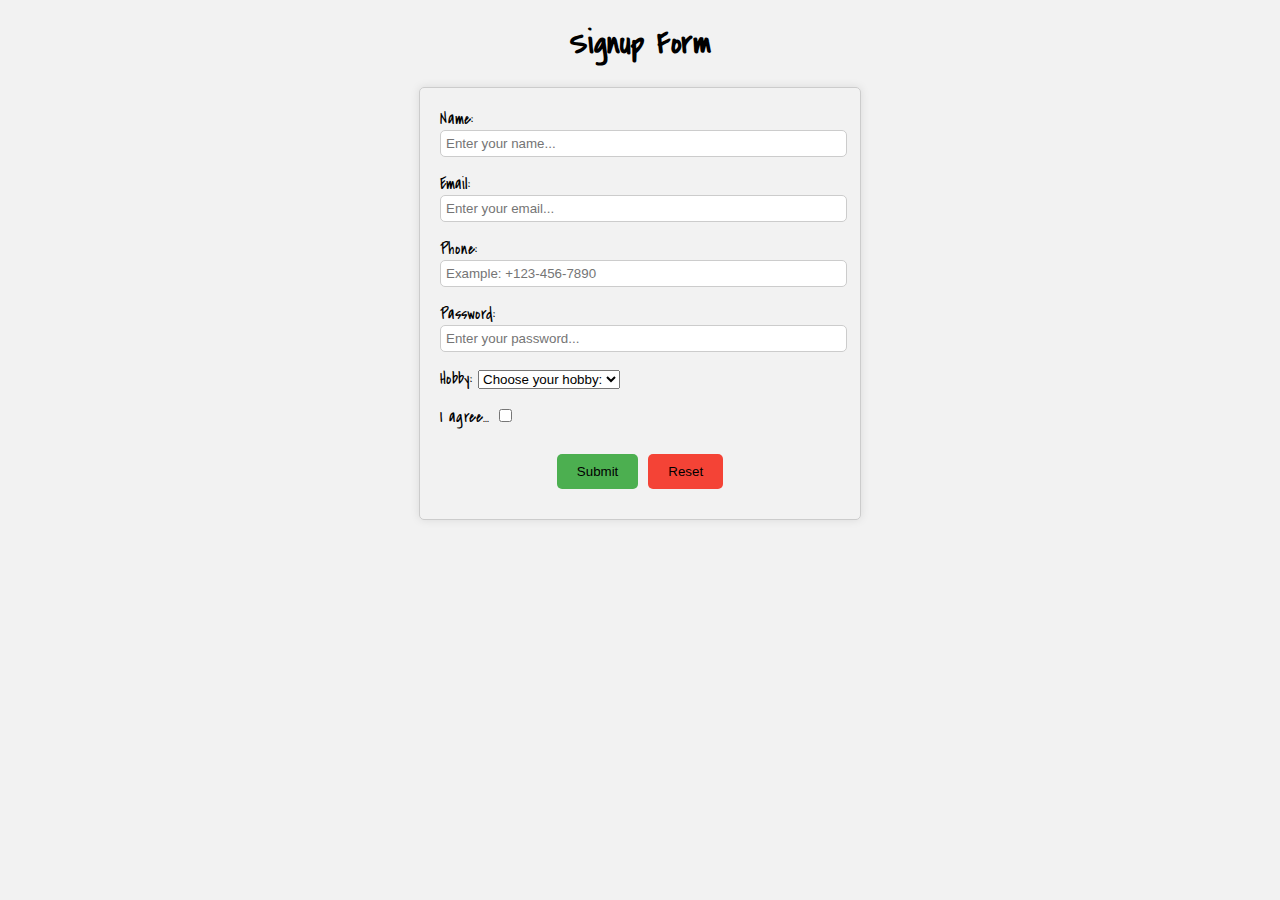
<file: Frontend/02_Form_28_03_2024/index.html>
<!DOCTYPE html>
<html lang="en">
  <head>
    <meta charset="UTF-8" />
    <meta name="viewport" content="width=device-width, initial-scale=1.0" />
    <link rel="stylesheet" href="./style.css" />
    <title>Form</title>
  </head>
  <body>
    <h1>Signup Form</h1>
    <form>
      <!-- 
            <div></div> - блочный элемент по умолчанию
            <span></span> - строчный элемент по умолчанию
        -->
      <div>
        <label for="name">Name:</label>
        <input
          id="name"
          type="text"
          placeholder="Enter your name..."
          required
        />
      </div>

      <p>
        <label for="email">Email:</label>
        <input
          id="email"
          type="email"
          placeholder="Enter your email..."
          required
        />
      </p>

      <p>
        <label for="phone">Phone:</label>
        <input
          id="phone"
          type="tel"
          placeholder="Example: +123-456-7890"
          pattern="\+?[0-9]{3}-?[0-9]{3}-?[0-9]{4}"
          required
        />
      </p>

      <p>
        <label for="password">Password:</label>
        <input
          id="password"
          type="password"
          placeholder="Enter your password..."
          minlength="8"
          required
        />
      </p>

      <p>
        <label for="hobby">Hobby:</label>
        <select id="hobby" required>
          <option value="">Choose your hobby:</option>
          <option value="chess">Chess</option>
          <option value="guitar">Guitar</option>
          <option value="programming">Programming</option>
          <option value="no">No in this list</option>
        </select>
      </p>

      <p>
        <label for="agree">I agree...</label>
        <input id="agree" type="checkbox" required />
      </p>

      <div class="buttons">
        <button type="submit">Submit</button>
        <button type="reset">Reset</button>
      </div>
    </form>
  </body>
</html>
</file>
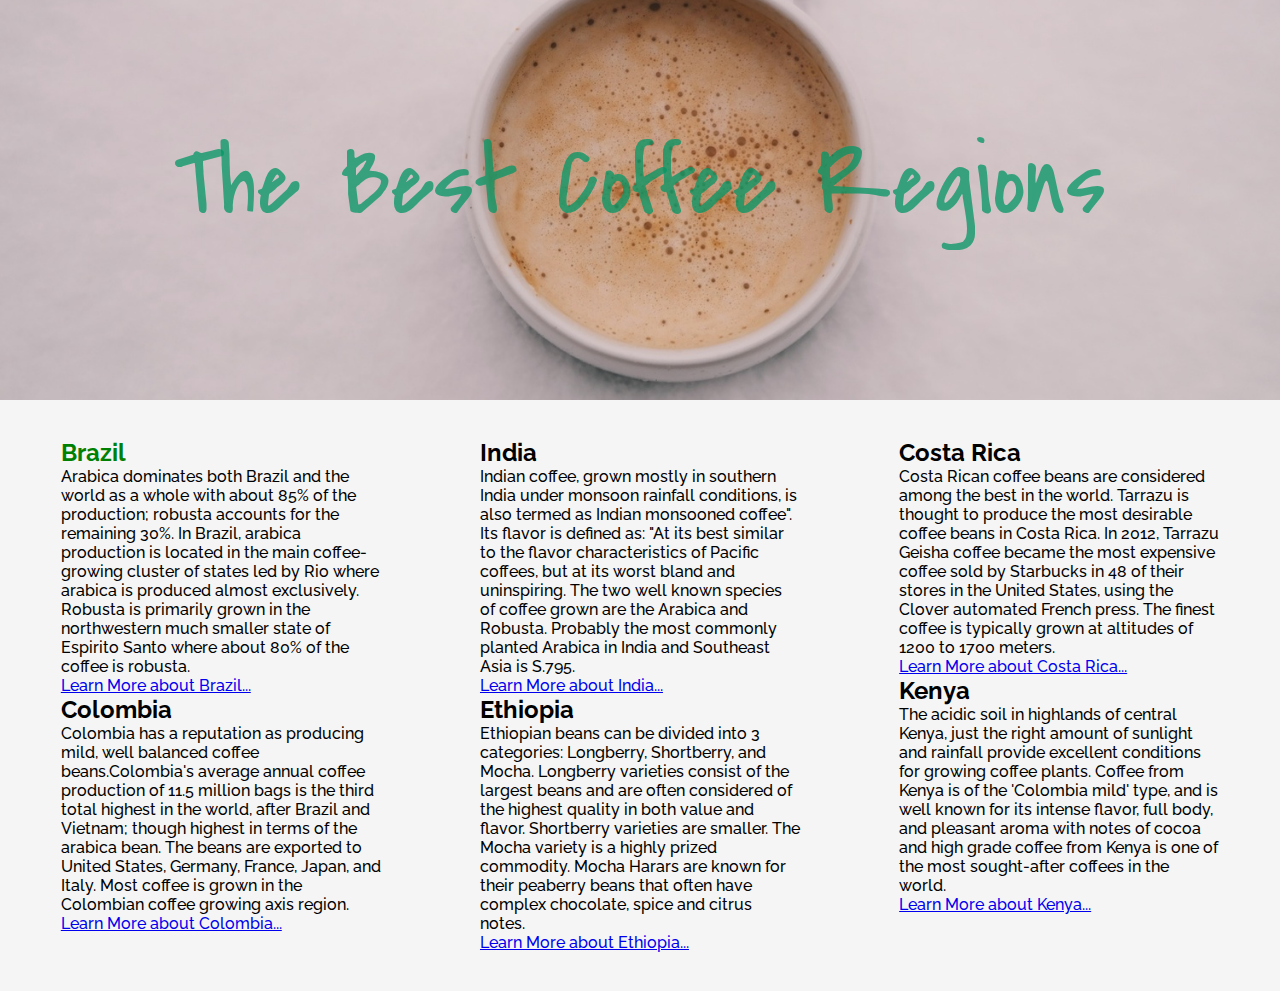
<file: Frontend/04_CSS_Box_Model_03_04_2024/index.html>
<!DOCTYPE html>
<html lang="en">
  <head>
    <meta charset="UTF-8" />
    <meta name="viewport" content="width=device-width, initial-scale=1.0" />
    <link
      rel="shortcut icon"
      href="./images/Coffee_icon.png"
      type="image/x-icon"
    />
    <link rel="stylesheet" href="./style.css" />
    <title>Coffee</title>
  </head>
  <body>
    <div class="header">
      <h1>The Best Coffee Regions</h1>
    </div>

    <div class="main">
      <div class="left">
        <div>
          <h2 style="color: green">Brazil</h2>
          <p>
            Arabica dominates both Brazil and the world as a whole with about
            85% of the production; robusta accounts for the remaining 30%. In
            Brazil, arabica production is located in the main coffee-growing
            cluster of states led by Rio where arabica is produced almost
            exclusively. Robusta is primarily grown in the northwestern much
            smaller state of Espirito Santo where about 80% of the coffee is
            robusta.
          </p>
          <a href="https://en.wikipedia.org/wiki/Brazil"
            >Learn More about Brazil...</a
          >
        </div>
        <div>
          <h2>Colombia</h2>
          <p>
            Colombia has a reputation as producing mild, well balanced coffee
            beans.Colombia's average annual coffee production of 11.5 million
            bags is the third total highest in the world, after Brazil and
            Vietnam; though highest in terms of the arabica bean. The beans are
            exported to United States, Germany, France, Japan, and Italy. Most
            coffee is grown in the Colombian coffee growing axis region.
          </p>
          <a href="https://en.wikipedia.org/wiki/Colombia"
            >Learn More about Colombia...</a
          >
        </div>
      </div>
      <div class="center">
        <div>
          <h2>India</h2>
          <p>
            Indian coffee, grown mostly in southern India under monsoon rainfall
            conditions, is also termed as Indian monsooned coffee". Its flavor
            is defined as: "At its best similar to the flavor characteristics of
            Pacific coffees, but at its worst bland and uninspiring. The two
            well known species of coffee grown are the Arabica and Robusta.
            Probably the most commonly planted Arabica in India and Southeast
            Asia is S.795.
          </p>
          <a href="https://en.wikipedia.org/wiki/India"
            >Learn More about India...</a
          >
        </div>

        <div>
          <h2>Ethiopia</h2>
          <p>
            Ethiopian beans can be divided into 3 categories: Longberry,
            Shortberry, and Mocha. Longberry varieties consist of the largest
            beans and are often considered of the highest quality in both value
            and flavor. Shortberry varieties are smaller. The Mocha variety is a
            highly prized commodity. Mocha Harars are known for their peaberry
            beans that often have complex chocolate, spice and citrus notes.
          </p>
          <a href="https://en.wikipedia.org/wiki/Ethiopia"
            >Learn More about Ethiopia...</a
          >
        </div>
      </div>
      <div class="right">
        <div>
          <h2>Costa Rica</h2>
          <p>
            Costa Rican coffee beans are considered among the best in the world.
            Tarrazu is thought to produce the most desirable coffee beans in
            Costa Rica. In 2012, Tarrazu Geisha coffee became the most expensive
            coffee sold by Starbucks in 48 of their stores in the United States,
            using the Clover automated French press. The finest coffee is
            typically grown at altitudes of 1200 to 1700 meters.
          </p>
          <a href="https://en.wikipedia.org/wiki/Costa Rica"
            >Learn More about Costa Rica...</a
          >
        </div>
        <div>
          <h2>Kenya</h2>
          <p>
            The acidic soil in highlands of central Kenya, just the right amount
            of sunlight and rainfall provide excellent conditions for growing
            coffee plants. Coffee from Kenya is of the 'Colombia mild' type, and
            is well known for its intense flavor, full body, and pleasant aroma
            with notes of cocoa and high grade coffee from Kenya is one of the
            most sought-after coffees in the world.
          </p>
          <a href="https://en.wikipedia.org/wiki/Kenya"
            >Learn More about Kenya...</a
          >
        </div>
      </div>
    </div>
  </body>
</html>
</file>
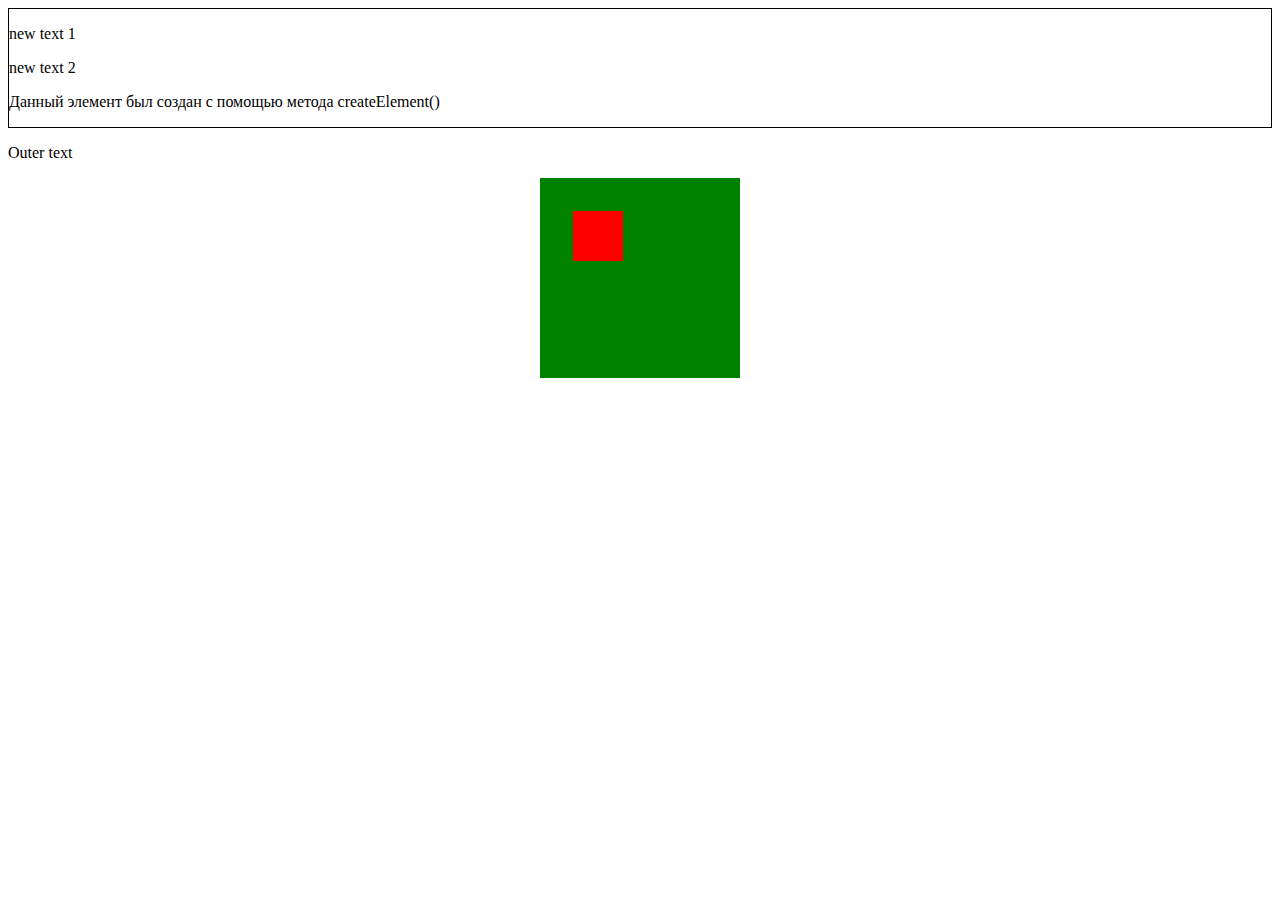
<file: Frontend/11_JS_DOM_12_04_2024/index.html>
<!DOCTYPE html>
<html lang="en">
<head>
    <meta charset="UTF-8">
    <meta name="viewport" content="width=device-width, initial-scale=1.0">
    <link rel="stylesheet" href="./style.css">
    <script src="./script.js" defer></script>
    <title>Document Object Model</title>
</head>
<body>
    <div id="div1">
        <p id="p1">First text</p>
        <p id="p2">Second text</p>
    </div>
    <p>Outer text</p>
    
    <div id="container">
        <div id="box">

        </div>
    </div>
</body>
</file>
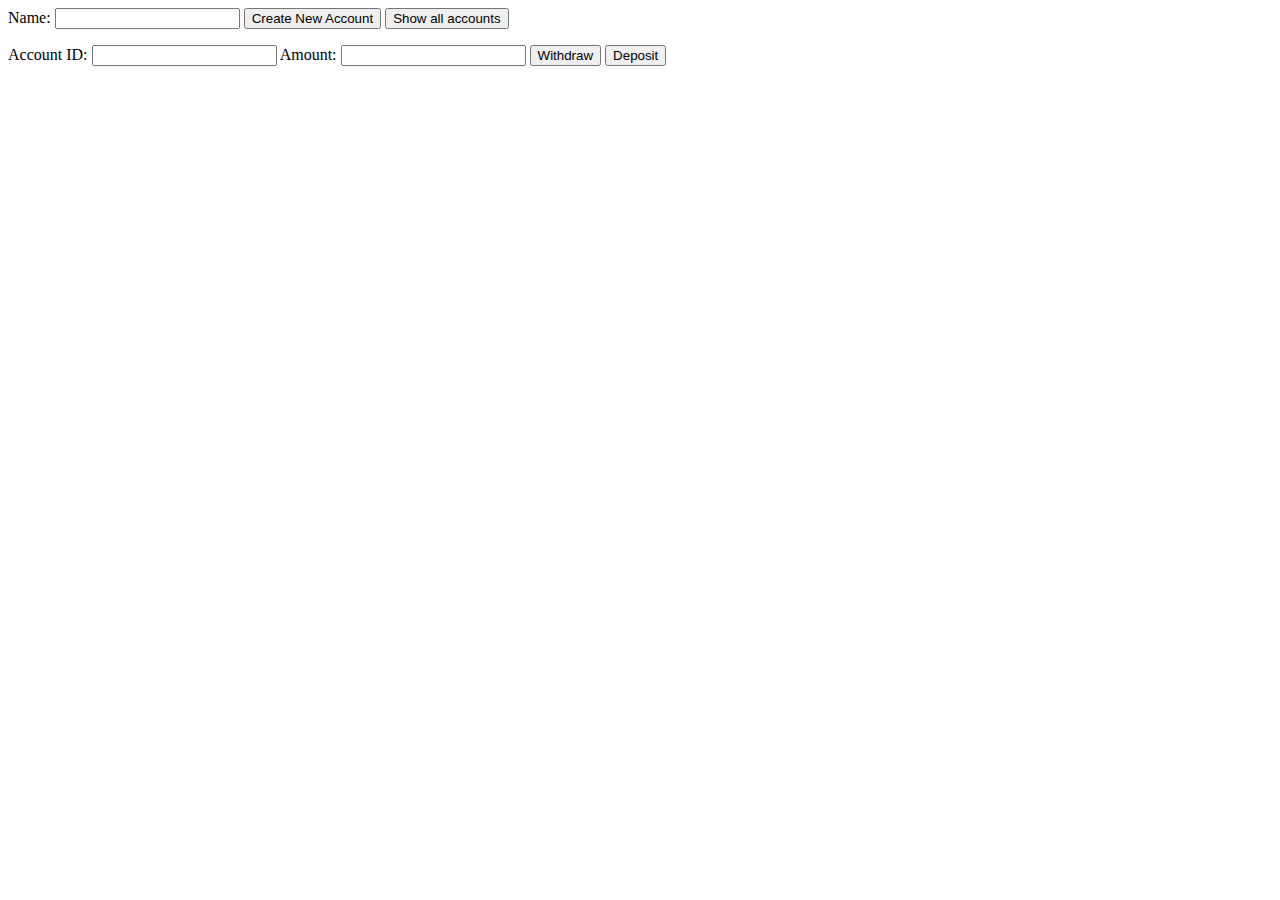
<file: Frontend/12_JS_DOM2_15_04_2024/index.html>
<!DOCTYPE html>
<html lang="en">
  <head>
    <meta charset="UTF-8" />
    <meta name="viewport" content="width=device-width, initial-scale=1.0" />
    <script src="./script.js" defer></script>
    <title>DOM (part 2)</title>
  </head>
  <body>
    <section id="create">
      <label for="name">Name:</label>
      <input type="text" id="name" />
      <button onclick="createAccount()">Create New Account</button>
      <button onclick="showAccounts()">Show all accounts</button>
    </section>

    <section id="show">
      <ol id="accountsList"></ol>
    </section>

    <section id="change">
      <label for="accountId">Account ID:</label>
      <input type="text" id="accountId" />

      <label for="amount">Amount:</label>
      <input type="number" id="amount" />

      <button id="withdraw">Withdraw</button>
      <button id="deposit">Deposit</button>
    </section>
  </body>
</html>
</file>
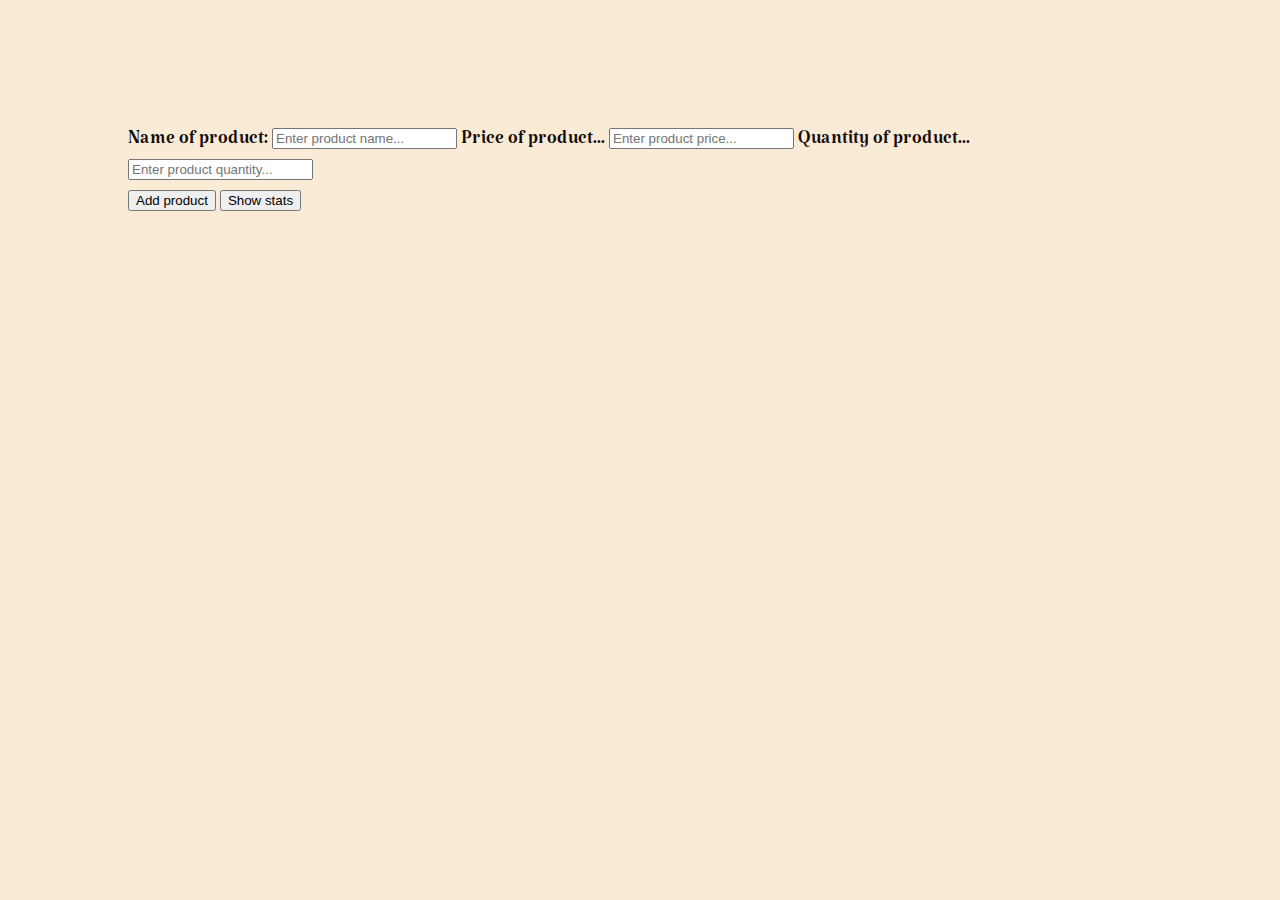
<file: Frontend/13_JS_Market_16_04_2024/index.html>
<!DOCTYPE html>
<html lang="en">
  <head>
    <meta charset="UTF-8" />
    <meta name="viewport" content="width=device-width, initial-scale=1.0" />
    <link rel="stylesheet" href="style.css">
    <script src="./script.js" defer></script>
    <title>Market</title>
  </head>
  <body>
    <div id="form">
      <label for="productName">Name of product:</label>
      <input type="text" id="productName" placeholder="Enter product name..." />

      <label for="productPrice">Price of product...</label>
      <input
        type="text"
        id="productPrice"
        placeholder="Enter product price..."
      />

      <label for="productQuantity">Quantity of product...</label>
      <input
        type="number"
        id="productQuantity"
        placeholder="Enter product quantity..."
      />
      <div id="buttons">
        <button id="add">Add product</button>
        <button id="stats">Show stats</button>
      </div>
    </div>

    <ol id="productsList"></ol>

    <ol id="statsList"></ol>
  </body>
</html>
</file>
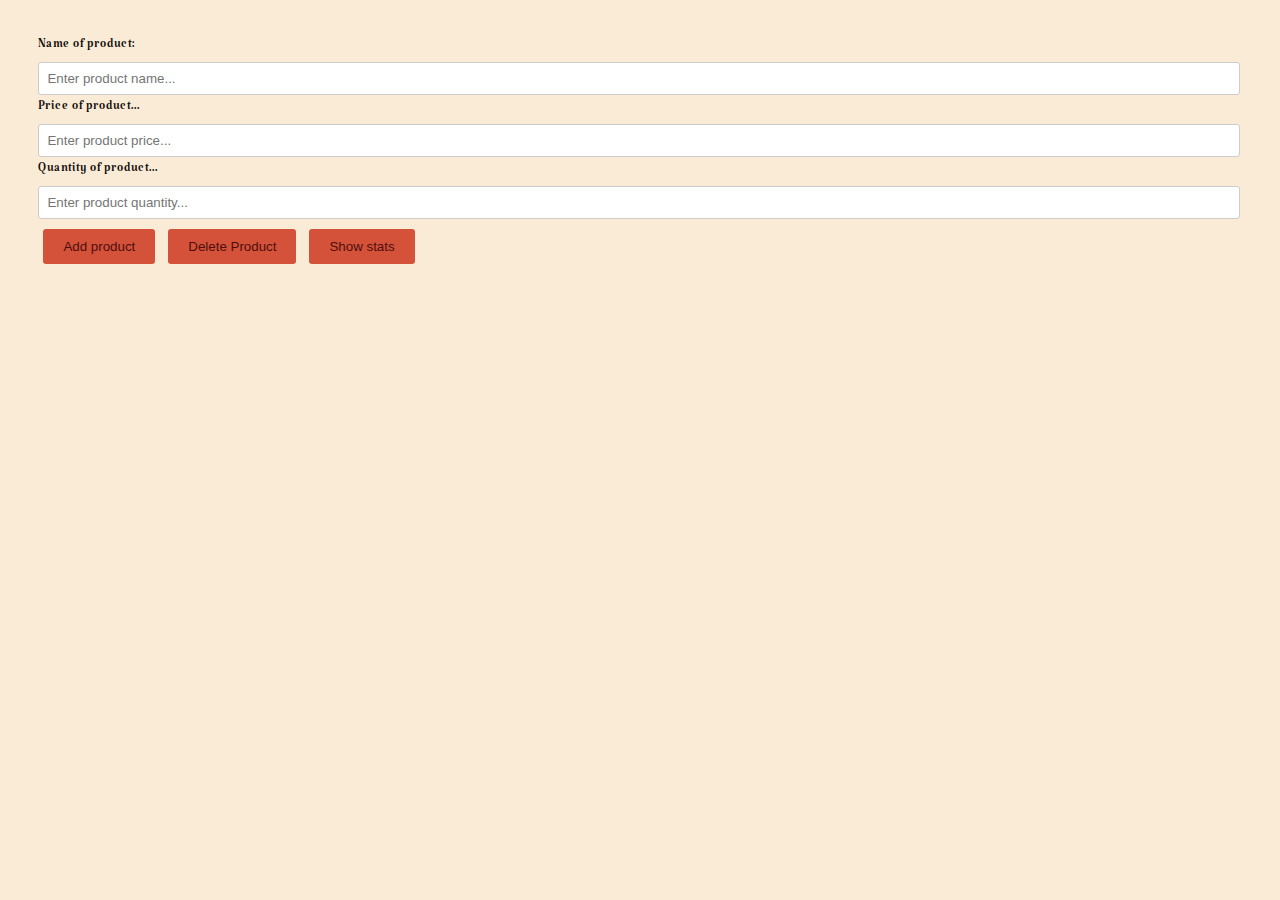
<file: Frontend/15_JS_Market2_Arrays_18_04_2024/index.html>
<!DOCTYPE html>
<html lang="en">
  <head>
    <meta charset="UTF-8" />
    <meta name="viewport" content="width=device-width, initial-scale=1.0" />
    <link rel="stylesheet" href="style.css">
    <script src="./script.js" defer></script>
    <title>Market</title>
  </head>
  <body>
    <div id="form">
      <label for="productName">Name of product:</label>
      <input type="text" id="productName" placeholder="Enter product name..." />

      <label for="productPrice">Price of product...</label>
      <input
        type="text"
        id="productPrice"
        placeholder="Enter product price..."
      />

      <label for="productQuantity">Quantity of product...</label>
      <input
        type="number"
        id="productQuantity"
        placeholder="Enter product quantity..."
      />
      <div id="buttons">
        <button id="add">Add product</button>
        <button id="delete">Delete Product</button>
        <button id="stats">Show stats</button>
      </div>
    </div>

    <ol id="productsList"></ol>

    <ol id="statsList"></ol>
  </body>
</html>
</file>
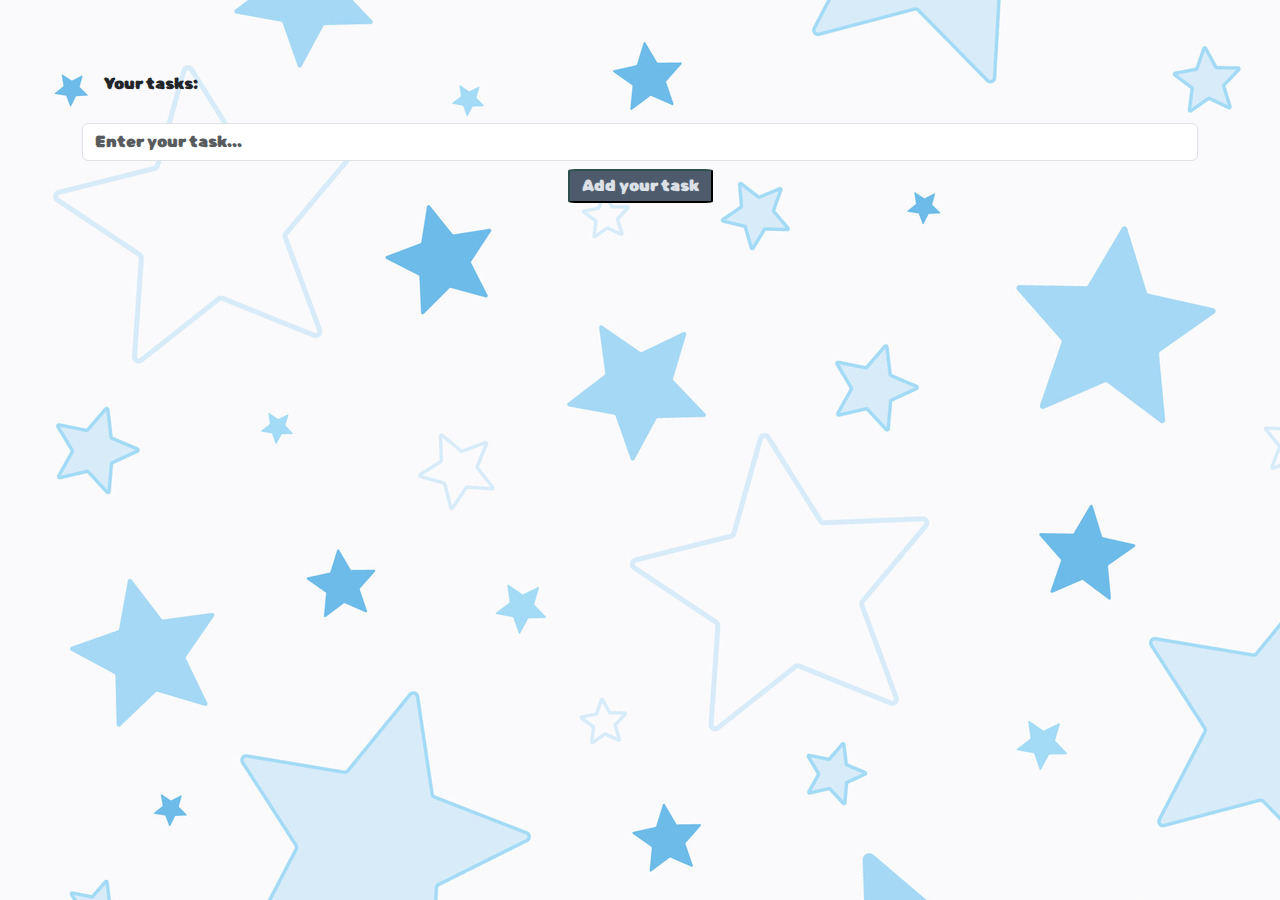
<file: Frontend/18_JS_ToDoList_HW_26_04_2024/index.html>
<!DOCTYPE html>
<html lang="en">
  <head>
    <meta charset="UTF-8" />
    <meta name="viewport" content="width=device-width, initial-scale=1.0" />
    <link
      href="https://cdn.jsdelivr.net/npm/bootstrap@5.3.3/dist/css/bootstrap.min.css"
      rel="stylesheet"
      integrity="sha384-QWTKZyjpPEjISv5WaRU9OFeRpok6YctnYmDr5pNlyT2bRjXh0JMhjY6hW+ALEwIH"
      crossorigin="anonymous"
    />
    <link rel="stylesheet" href="./style.css" />
    <script src="./script.js" defer></script>
    <title>Your Task List</title>
  </head>
  <body>
    <div class="container">
      <label for="taskName">Your tasks:</label>
      <input
        class="form-control my-1"
        type="text"
        id="taskName"
        placeholder="Enter your task..."
      />

      <div class="d-flex justify-content-center my-2 btnContainer">
        <button class="add" id="addBtn">Add your task</button>
      </div>

      <div class="d-flex justify-content-evenly align-items-center mt-4" >
        <ol class="list-group" id="tasksList"></ol>
      </div>

    </div>
  </body>
</html>
</file>
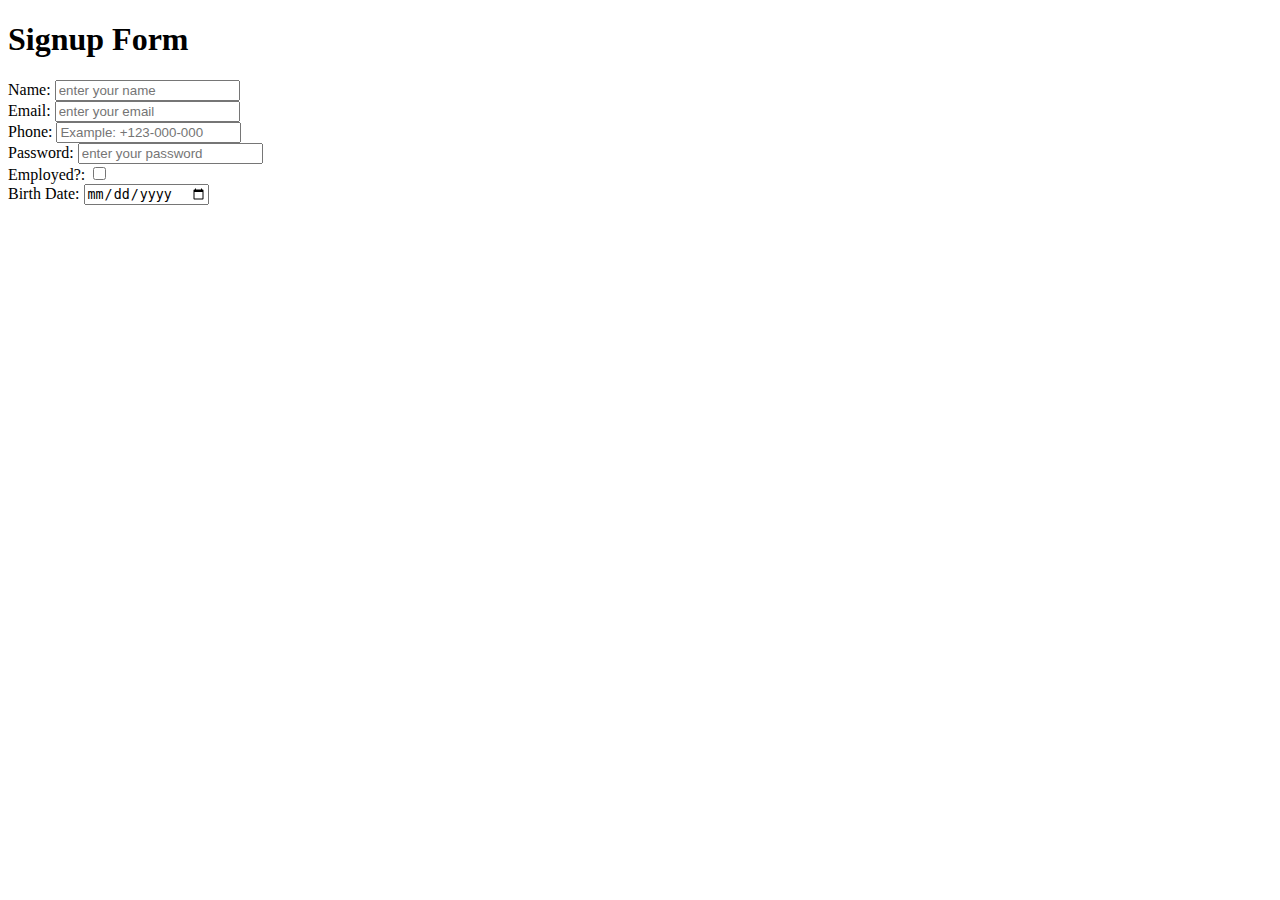
<file: Frontend/02_Form_28_03_2024/.vscode/index.html>
<!-- from: != -->

<!DOCTYPE html>
<html lang="en">
  <head>
    <meta charset="UTF-8" />
    <meta name="viewport" content="width=device-width, initial-scale=1.0" />
    <title>Form</title>
  </head>
  <body>
    <h1>Signup Form</h1>
    <form>
      <label for="name">Name:</label>
      <input id="name" type="text" placeholder="enter your name" required />
    </form>

    <form>
      <label for="email">Email:</label>
      <input id="email" type="email" placeholder="enter your email" required />
    </form>

    <form>
      <label for="phone">Phone:</label>
      <input
        id="phone"
        type="tel"
        placeholder="Example: +123-000-000"
        pattern="\+?[0-9]{3}-?[0-9]{3}-?[0-9]{4}"
        required
      />
    </form>

    <form>
      <label for="password">Password:</label>
      <input
        id="password"
        type="password"
        placeholder="enter your password"
        required
      />
    </form>

    <form>
      <label for="checkbox">Employed?:</label>
      <input id="checkbox" type="checkbox" required />
    </form>

    <label for="date">Birth Date:</label>

    <input
      type="date"
      id="date"
      name="date"
      min="01-01-1900"
      max="03-04-2024"
    />
  </body>
</html>

<!--       <button type="submit">Submit</button>
      <button type="reset">Reset</button> -->
</file>
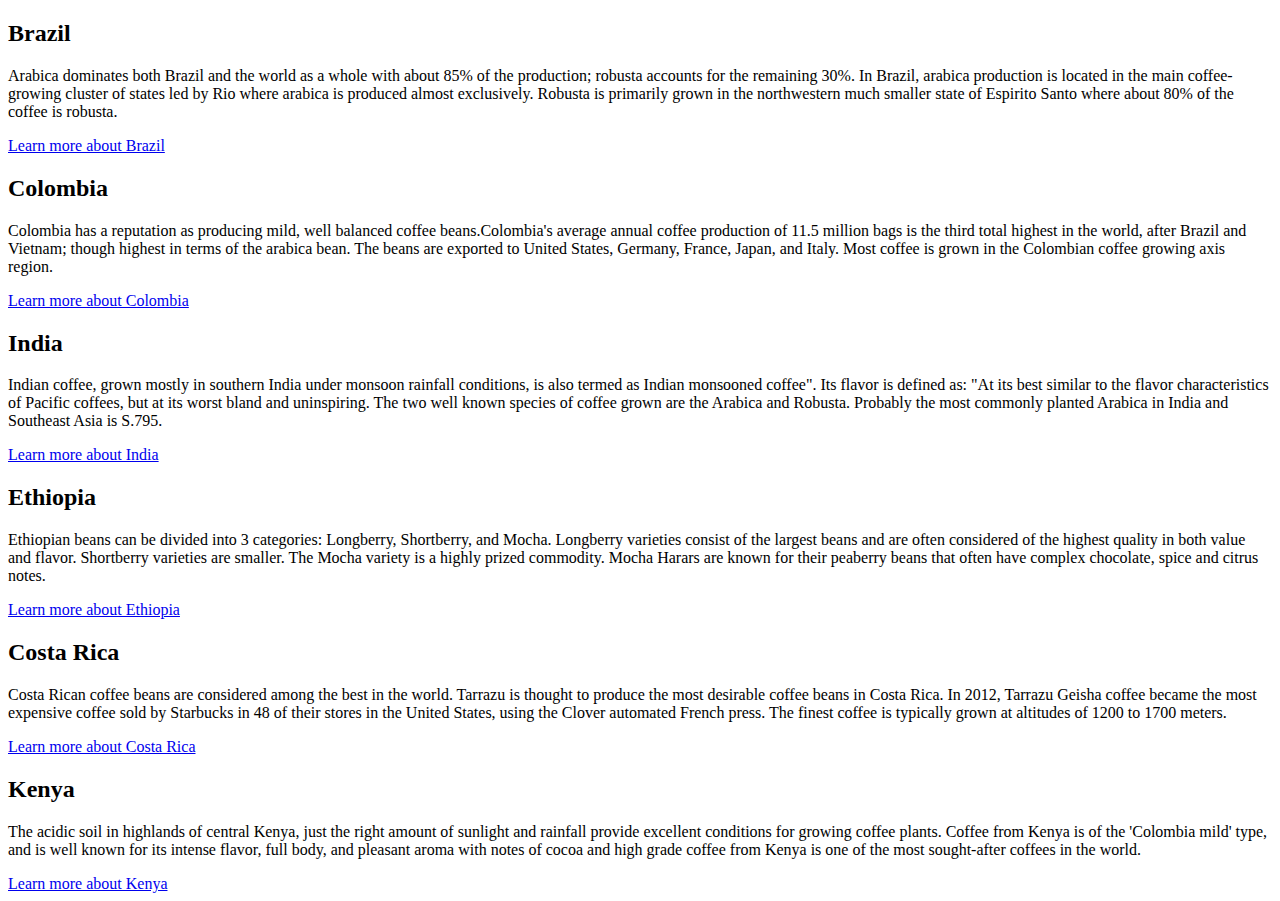
<file: Frontend/03_CSS_INTRO_02_04_2024/.vscode/index.html>
<!-- from: != -->

<!DOCTYPE html>
<html lang="en">
  <head>
    <meta charset="UTF-8" />
    <meta name="viewport" content="width=device-width, initial-scale=1.0" />
    <title>Form</title>
  </head>
  <body>
    <div>
      <div>
        <div>
          <h2>Brazil</h2>
          <p>
            Arabica dominates both Brazil and the world as a whole with about
            85% of the production; robusta accounts for the remaining 30%. In
            Brazil, arabica production is located in the main coffee-growing
            cluster of states led by Rio where arabica is produced almost
            exclusively. Robusta is primarily grown in the northwestern much
            smaller state of Espirito Santo where about 80% of the coffee is
            robusta.
          </p>
          <a href="https://en.wikipedia.org/wiki/Brazil">
            Learn more about Brazil</a
          >
        </div>
        <div>
          <h2>Colombia</h2>
          <p>
            Colombia has a reputation as producing mild, well balanced coffee
            beans.Colombia's average annual coffee production of 11.5 million
            bags is the third total highest in the world, after Brazil and
            Vietnam; though highest in terms of the arabica bean. The beans are
            exported to United States, Germany, France, Japan, and Italy. Most
            coffee is grown in the Colombian coffee growing axis region.
          </p>
          <a href="https://en.wikipedia.org/wiki/Colombia">
            Learn more about Colombia</a
          >
        </div>
        <div>
          <h2>India</h2>
          <p>
            Indian coffee, grown mostly in southern India under monsoon rainfall
            conditions, is also termed as Indian monsooned coffee". Its flavor
            is defined as: "At its best similar to the flavor characteristics of
            Pacific coffees, but at its worst bland and uninspiring. The two
            well known species of coffee grown are the Arabica and Robusta.
            Probably the most commonly planted Arabica in India and Southeast
            Asia is S.795.
          </p>
          <a href="https://en.wikipedia.org/wiki/India">
            Learn more about India</a
          >
        </div>
        <div>
          <h2>Ethiopia</h2>
          <p>
            Ethiopian beans can be divided into 3 categories: Longberry,
            Shortberry, and Mocha. Longberry varieties consist of the largest
            beans and are often considered of the highest quality in both value
            and flavor. Shortberry varieties are smaller. The Mocha variety is a
            highly prized commodity. Mocha Harars are known for their peaberry
            beans that often have complex chocolate, spice and citrus notes.
          </p>
          <a href="https://en.wikipedia.org/wiki/Ethiopia">
            Learn more about Ethiopia</a
          >
        </div>
        <div>
          <h2>Costa Rica</h2>
          <p>
            Costa Rican coffee beans are considered among the best in the world.
            Tarrazu is thought to produce the most desirable coffee beans in
            Costa Rica. In 2012, Tarrazu Geisha coffee became the most expensive
            coffee sold by Starbucks in 48 of their stores in the United States,
            using the Clover automated French press. The finest coffee is
            typically grown at altitudes of 1200 to 1700 meters.
          </p>
          <a href="https://en.wikipedia.org/wiki/Costa Rica">
            Learn more about Costa Rica</a
          >
        </div>
        <div>
          <h2>Kenya</h2>
          <p>
            The acidic soil in highlands of central Kenya, just the right amount
            of sunlight and rainfall provide excellent conditions for growing
            coffee plants. Coffee from Kenya is of the 'Colombia mild' type, and
            is well known for its intense flavor, full body, and pleasant aroma
            with notes of cocoa and high grade coffee from Kenya is one of the
            most sought-after coffees in the world.
          </p>
          <a href="https://en.wikipedia.org/wiki/Kenya">
            Learn more about Kenya</a
          >
        </div>
      </div>
    </div>
  </body>
</html>
</file>
<file: Frontend/02_Form_28_03_2024/style.css>
@import url("https://fonts.googleapis.com/css2?family=Covered+By+Your+Grace&display=swap");

body {
  font-family: "Covered By Your Grace", cursive;
  background-color: #f2f2f2;
}

h1 {
  text-align: center;
}

form {
  width: 80%;
  margin: 0 auto;
  max-width: 400px;
  padding: 20px;
  border: 1px solid #ccc;
  border-radius: 5px;
  box-shadow: 0 0 10px rgba(0, 0, 0, 0.1);
}

input[type="text"],
input[type="email"],
input[type="tel"],
input[type="password"] {
  width: 100%;
  padding: 5px 0 5px 5px;
  border-radius: 5px;
  border: 1px solid #ccc;
}

button {
  cursor: pointer;
  border: none;
  padding: 10px 20px;
  margin: 10px 5px;
  border-radius: 5px;
}

button[type="submit"] {
  background-color: #4caf50;
}

button[type="reset"] {
  background-color: #f44336;
}

.buttons {
    display: flex;
    justify-content: center;
}
</file>
<file: Frontend/04_CSS_Box_Model_03_04_2024/style.css>
@import url("https://fonts.googleapis.com/css2?family=Covered+By+Your+Grace&family=Raleway:ital,wght@0,100..900;1,100..900&display=swap");

* {
  margin: 0;
  padding: 0;
}

body {
  background-color: whitesmoke;
  font-family: "Raleway", sans-serif;
  font-optical-sizing: auto;
  font-weight: 500;
  font-style: normal;
}

.header {
  height: 400px;
  background-image: url("./images/Coffee.jpg");
  background-position: center;
  background-size: cover;
}

h1 {
  font-family: "Covered By Your Grace", cursive;
  font-weight: 400;
  font-style: normal;
  font-size: 100px;
  text-align: center;
  padding-top: 115px;
  color: rgba(3, 150, 100, 0.75);
}

.main {
    position: relative;
    display: flex;
    flex-wrap: wrap;
    justify-content:space-evenly;
}

/* top left right bottom */
.left, .right,.center {
    width: 25%;
    margin: 3%;
}
</file>
<file: Frontend/11_JS_DOM_12_04_2024/style.css>
#container {
    width: 200px;
    height: 200px;
    background-color: green;
    margin: 0 auto;
    position: relative;
}

#box {
    width: 50px;
    height: 50px;
    background-color: red;
    position: absolute;
}
</file>
<file: Frontend/13_JS_Market_16_04_2024/style.css>
@import url("https://fonts.googleapis.com/css2?family=Katibeh&display=swap");

body {
    margin: 10%;
  font-family: Katibeh;
  font-size: 25px;
  font-weight: 400;
  font-style: bold;
  color: rgb(17, 11, 7);
  background-color: antiquewhite;
}

form {
    display: flex;
    flex-direction: row;
    align-content: center;
    justify-content: space-evenly;
}

ol {
    display: flex;
    justify-content:center;
    flex-wrap: wrap;
}
</file>
<file: Frontend/15_JS_Market2_Arrays_18_04_2024/style.css>
@import url("https://fonts.googleapis.com/css2?family=Katibeh&display=swap");

body {
    margin: 3%;
  font-family: Katibeh;
  font-weight: 400;
  color: rgb(17, 11, 7);
  background-color: antiquewhite;
}

form {
    max-width: 400px;
    margin: 0 auto;
    padding: 20px;
    border: 1px solid #ccc;
    border-radius: 5px;
    box-shadow: 0 2px 4px rgba(0, 0, 0, .1);
}

ol {
    display: flex;
    justify-content:center;
    flex-wrap: wrap;
}

li {
    padding: 10px;
    margin: 2px;

}


input {
    width: calc(100% - 20px);
    padding: 8px;
    margin: 5px 0;
    border: 1px solid #ccc;
    border-radius: 3px;
}

button {
    padding: 10px 20px;
    margin: 5px;
    border: none;
    border-radius: 3px;
    background-color: rgb(212, 82, 58);
    color: rgb(78, 14, 12);
    cursor: pointer;
}

button:hover {
    background-color: rgb(161, 55, 36);
}
</file>
<file: Frontend/18_JS_ToDoList_HW_26_04_2024/style.css>
@import url('https://fonts.googleapis.com/css2?family=Rubik+Bubbles&display=swap');

* {
    margin: 2%;
  }

body {
  background-image: url(./simple-blue-stars-seamless-pattern-design-star-background-vector.jpg);
  background-attachment: fixed;
  font-family: Rubik Bubbles;
  font-weight: 400;
  font-style: normal;
}

input {
  width: calc(100% - 100px);
}

@media (max-width: 800px) {
  .container {
    max-width: 600px;
  }
}

.add {
  background-color: #4e5b6d; /* Green */
  border-radius: 5%;
  border-color: darkslategray;
  color: rgb(220, 224, 231);
  padding: 3px 12px;
  text-align: center;
  display: inline-block;
  font-size: 16px;
}
</file>
